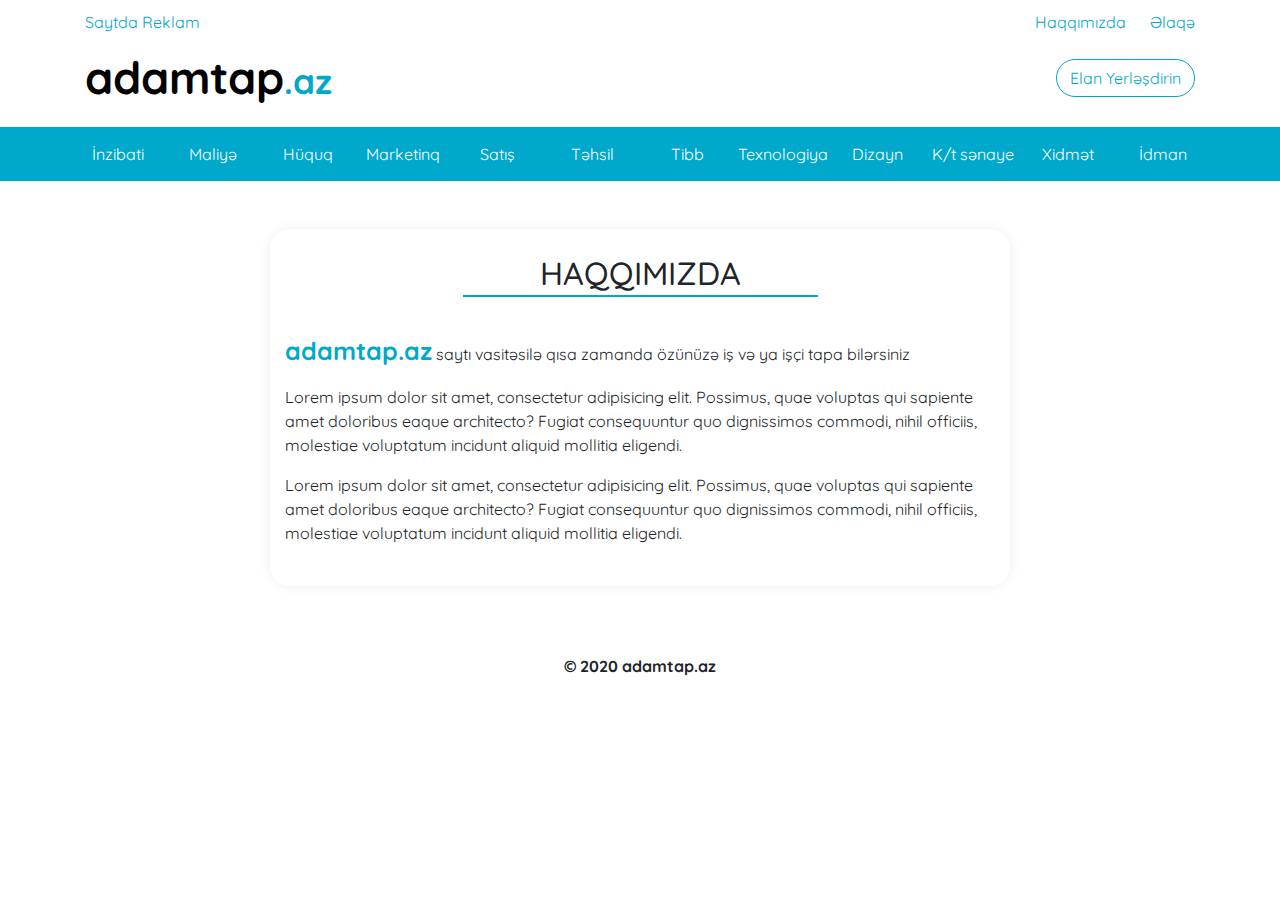
<file: İSCHİ/about.html>
<!DOCTYPE html>
<html lang="en">
<head>
    <meta charset="UTF-8">
    <meta name="viewport" content="width=device-width, initial-scale=1.0">
    <meta http-equiv="X-UA-Compatible" content="ie=edge">
    <title>Ana Səhifə</title>
    <link rel="stylesheet" href="vendorss/css/slick.css">
  <link rel="stylesheet" href="vendorss/css/bootstrap.css">
  <link rel="stylesheet" href="vendorss/css/slick-theme.css">
    <link rel="stylesheet" href="css/bootstrap.css">
    <link rel="stylesheet" href="css/style.css">
    <link rel="stylesheet" href="https://use.fontawesome.com/releases/v5.7.0/css/all.css">
    <link href="https://fonts.googleapis.com/css?family=Quicksand&display=swap" rel="stylesheet">
</head>
<body>

<!-- Header -->

    <header id="Header">
        <div class="container">
            <div class="row">
                <div class="col-lg-6 left col-6">
                    <a href="">Saytda Reklam</a>
                </div>
                <div class="col-lg-6 right col-6">
                    <a href="">Haqqımızda</a>
                    <a href="contact.html">Əlaqə</a>
                </div>
            </div>
        </div>
    </header>


<!-- Header -->




<!-- Header2 -->

<section id="Header2">
    <div class="container">
        <div class="row align-items-center">
            <div class="col-lg-6 left2 col-12 col-sm-6">
                <a href="index.html">adamtap<span>.az</span></a>
            </div>
            <div class="col-lg-6 right2 col-12 col-sm-6">
                <a id="AddElan" href="addElan.html">Elan Yerləşdirin</a>
            </div>
        </div>
    </div>
</section>
<!-- Header2 -->


<!-- MediaHeader -->

<section id="MediaHeader">
    <div class="container p-0">
        <div id="CatTop" class="Mh-top">
            <h5>KATEQORİYALAR <i class="fas fa-sort-down"></i></h5>
        </div>
        <div id="CatBottom" class="Mh-bottom">
            <a href="">İnzibati</a>
            <a href="">Maliyə</a>
            <a href="">Hüquq</a>
            <a href="">Marketinq</a>
            <a href="">Satış</a>
            <a href="">Təhsil</a>
            <a href="">Tibb</a>
            <a href="">Texnologiya</a>
            <a href="">Dizayn</a>
            <a href="">K/t sənaye</a>
            <a href="">Xidmət</a>
            <a href="">İdman</a>
        </div>
    </div>
</section>



<!-- MediaHeader -->



<!-- Categories -->

    <section id="Categories">
        <div class="container">
            <div class="row">
                <div class="col-lg-1 p-0 text-center col-sm-1">
                    <a href="">İnzibati</a></div>
                <div class="col-lg-1 p-0 text-center col-sm-1">
                    <a href="">Maliyə</a></div>
                <div class="col-lg-1 p-0 text-center col-sm-1">
                    <a href="">Hüquq</a></div>
                <div class="col-lg-1 p-0 text-center col-sm-1">
                    <a href="">Marketinq</a></div>
                <div class="col-lg-1 p-0 text-center col-sm-1">
                    <a href="">Satış</a></div>
                <div class="col-lg-1 p-0 text-center col-sm-1">
                    <a href="">Təhsil</a></div>
                <div class="col-lg-1 p-0 text-center col-sm-1">
                    <a href="">Tibb</a></div>
                <div class="col-lg-1 p-0 text-center col-sm-1">
                    <a href="">Texnologiya</a></div>
                <div class="col-lg-1 p-0 text-center col-sm-1">
                    <a href="">Dizayn</a></div>
                <div class="col-lg-1 p-0 text-center col-sm-1">
                    <a href="">K/t sənaye</a></div>
                <div class="col-lg-1 p-0 text-center col-sm-1">
                    <a href="">Xidmət</a></div>
                <div class="col-lg-1 p-0 text-center col-sm-1">
                    <a href="">İdman</a></div>
            </div>
        </div>
    </section>


<!-- Categories -->


<!-- ContactBox -->
    <section id="ContactBox">
        <div class="container">
            <div class="Cntbox col-lg-8 col-12 col-sm-8">
                <div class="Cntbox-top col-lg-6">
                    <h2>HAQQIMIZDA</h2>
                </div>
                <div class="Cntbox-bottom">
                    <p><a href="">adamtap.az</a> saytı vasitəsilə qısa zamanda özünüzə iş və ya işçi tapa bilərsiniz</p>
                    <p>Lorem ipsum dolor sit amet, consectetur adipisicing elit. Possimus, quae voluptas qui sapiente amet doloribus eaque architecto? Fugiat consequuntur quo dignissimos commodi, nihil officiis, molestiae voluptatum incidunt aliquid mollitia eligendi.</p>
                    <p>Lorem ipsum dolor sit amet, consectetur adipisicing elit. Possimus, quae voluptas qui sapiente amet doloribus eaque architecto? Fugiat consequuntur quo dignissimos commodi, nihil officiis, molestiae voluptatum incidunt aliquid mollitia eligendi.</p>
                </div>
            </div>
        </div>
    </section>



<!-- ContactBox -->




<!-- Footer -->
    
    <footer id="Footer">
        <div class="container">
            <p>© 2020 adamtap.az</p>
        </div>
    </footer>

<!-- Footer -->







</body>
<script src="js/jquery-3.4.1.js"></script>
<script src="vendorss/js/slick.js"></script>

<script src="js/app.js"></script>
</html>
</file>
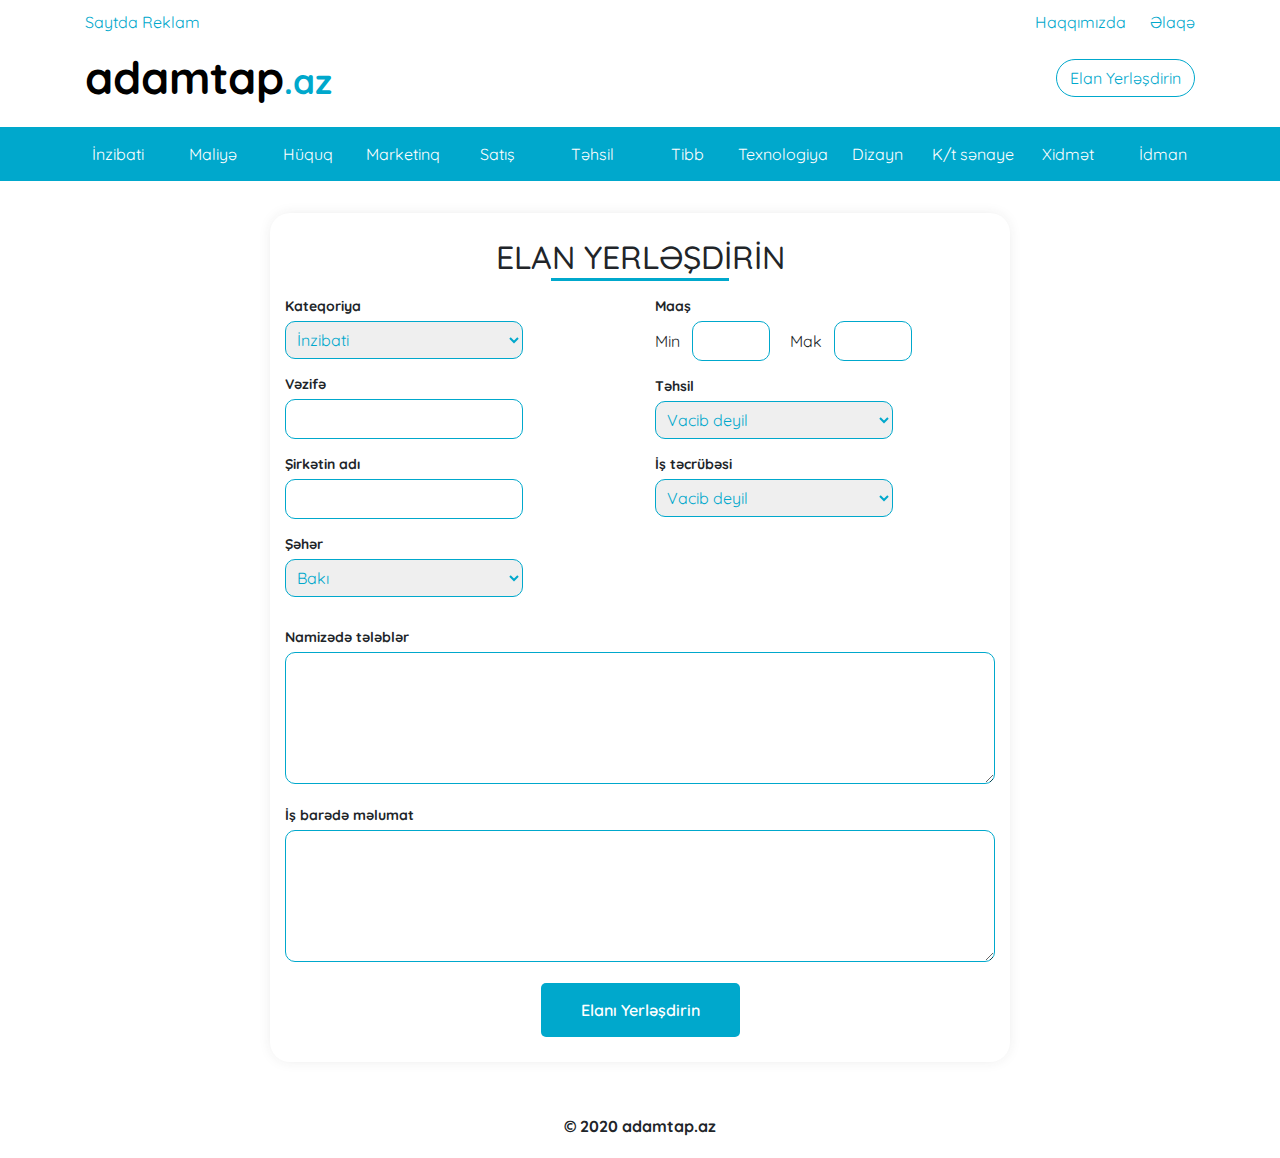
<file: İSCHİ/addElan.html>
<!DOCTYPE html>
<html lang="en">
<head>
    <meta charset="UTF-8">
    <meta name="viewport" content="width=device-width, initial-scale=1.0">
    <meta http-equiv="X-UA-Compatible" content="ie=edge">
    <title>Ana Səhifə</title>
    <link rel="stylesheet" href="vendorss/css/slick.css">
  <link rel="stylesheet" href="vendorss/css/bootstrap.css">
  <link rel="stylesheet" href="vendorss/css/slick-theme.css">
    <link rel="stylesheet" href="css/bootstrap.css">
    <link rel="stylesheet" href="css/style.css">
    <link rel="stylesheet" href="https://use.fontawesome.com/releases/v5.7.0/css/all.css">
    <link href="https://fonts.googleapis.com/css?family=Quicksand&display=swap" rel="stylesheet">
</head>
<body>

<!-- Header -->

    <header id="Header">
        <div class="container">
            <div class="row">
                <div class="col-lg-6 left col-6">
                    <a href="">Saytda Reklam</a>
                </div>
                <div class="col-lg-6 right col-6">
                    <a href="about.html">Haqqımızda</a>
                    <a href="contact.html">Əlaqə</a>
                </div>
            </div>
        </div>
    </header>


<!-- Header -->




<!-- Header2 -->

<section id="Header2">
    <div class="container">
        <div class="row align-items-center">
            <div class="col-lg-6 left2 col-12 col-sm-6">
                <a href="index.html">adamtap<span>.az</span></a>
            </div>
            <div class="col-lg-6 right2 col-12 col-sm-6">
                <a id="AddElan" href="addElan.html">Elan Yerləşdirin</a>
            </div>
        </div>
    </div>
</section>
<!-- Header2 -->


<!-- MediaHeader -->

<section id="MediaHeader">
    <div class="container p-0">
        <div id="CatTop" class="Mh-top">
            <h5>KATEQORİYALAR <i class="fas fa-sort-down"></i></h5>
        </div>
        <div id="CatBottom" class="Mh-bottom">
            <a href="">İnzibati</a>
            <a href="">Maliyə</a>
            <a href="">Hüquq</a>
            <a href="">Marketinq</a>
            <a href="">Satış</a>
            <a href="">Təhsil</a>
            <a href="">Tibb</a>
            <a href="">Texnologiya</a>
            <a href="">Dizayn</a>
            <a href="">K/t sənaye</a>
            <a href="">Xidmət</a>
            <a href="">İdman</a>
        </div>
    </div>
</section>



<!-- MediaHeader -->



<!-- Categories -->

    <section id="Categories">
        <div class="container">
            <div class="row">
                <div class="col-lg-1 p-0 text-center col-sm-1">
                    <a href="">İnzibati</a></div>
                <div class="col-lg-1 p-0 text-center col-sm-1">
                    <a href="">Maliyə</a></div>
                <div class="col-lg-1 p-0 text-center col-sm-1">
                    <a href="">Hüquq</a></div>
                <div class="col-lg-1 p-0 text-center col-sm-1">
                    <a href="">Marketinq</a></div>
                <div class="col-lg-1 p-0 text-center col-sm-1">
                    <a href="">Satış</a></div>
                <div class="col-lg-1 p-0 text-center col-sm-1">
                    <a href="">Təhsil</a></div>
                <div class="col-lg-1 p-0 text-center col-sm-1">
                    <a href="">Tibb</a></div>
                <div class="col-lg-1 p-0 text-center col-sm-1">
                    <a href="">Texnologiya</a></div>
                <div class="col-lg-1 p-0 text-center col-sm-1">
                    <a href="">Dizayn</a></div>
                <div class="col-lg-1 p-0 text-center col-sm-1">
                    <a href="">K/t sənaye</a></div>
                <div class="col-lg-1 p-0 text-center col-sm-1">
                    <a href="">Xidmət</a></div>
                <div class="col-lg-1 p-0 text-center col-sm-1">
                    <a href="">İdman</a></div>
            </div>
        </div>
    </section>


<!-- Categories -->


<section id="addElan">
    <div class="container">
        <div class="col-lg-8 AE-box">
            <h2>ELAN YERLƏŞDİRİN</h2>
            <hr>
            <div class="AE-all row">
                <div class="elan-left col-lg-6 col-12 col-sm-6">
                    <form action="">
                        <p>Kateqoriya</p>
                        <select name="" id="">
                            <option value="">İnzibati</option>
                            <option value="">Hüquq</option>
                            <option value="">Maliyə</option>
                            <option value="">Texnologiya</option>
                            <option value="">Marketinq</option>
                            <option value="">Satış</option>
                            <option value="">Təhsil</option>
                            <option value="">Dizayn</option>
                            <option value="">K/t sənaye</option>
                            <option value="">Xidmət</option>
                            <option value="">İdman</option>
                        </select>
                    </form>
                    <form action="">
                        <p>Vəzifə</p>
                        <input type="text">
                    </form>
                    <form action="">
                        <p>Şirkətin adı</p>
                        <input type="text">
                    </form>
                    <form action="">
                        <p>Şəhər</p>
                        <select name="" id="">
                            <option value="2">Bakı</option>
                      <option value="3">Ağdam</option>
                      <option value="4">Ağdaş</option>
                      <option value="5">Ağstafa</option>
                      <option value="6">Ağsu</option>
                      <option value="7">Astara</option>
                      <option value="8">Balakən</option>
                      <option value="9">Beyləqan</option>
                      <option value="10">Bərdə</option>
                      <option value="11">Biləsuvar</option>
                      <option value="12">Cəlilabad</option>
                      <option value="13">Culfa</option>
                      <option value="14">Daşkəsən</option>
                      <option value="15">Füzuli</option>
                      <option value="16">Gədəbəy</option>
                      <option value="17">Gəncə</option>
                      <option value="18">Goranboy</option>
                      <option value="19">Göyçay</option>
                      <option value="20">Göygöl</option>
                      <option value="21">Göytəpə</option>
                      <option value="22">Hacıqabul</option>
                      <option value="23">Horadiz</option>
                      <option value="24">İmişli</option>
                      <option value="25">İsmayıllı</option>
                      <option value="26">Kürdəmir</option>
                      <option value="27">Lerik</option>
                      <option value="28">Lənkəran</option>
                      <option value="29">Masallı</option>
                      <option value="30">Mingəçevir</option>
                      <option value="31">Nabran</option>
                      <option value="32">Naftalan</option>
                      <option value="33">Naxçıvan</option>
                      <option value="34">Neftçala</option>
                      <option value="35">Oğuz</option>
                      <option value="36">Qax</option>
                      <option value="37">Qazax</option>
                      <option value="38">Qəbələ</option>
                      <option value="39">Qobustan</option>
                      <option value="40">Quba</option>
                      <option value="41">Qusar</option>
                      <option value="42">Saatlı</option>
                      <option value="43">Sabirabad</option>
                      <option value="44">Şabran</option>
                      <option value="45">Salyan</option>
                      <option value="46">Şamaxı</option>
                      <option value="47">Şəki</option>
                      <option value="48">Şəmkir</option>
                      <option value="49">Şirvan</option>
                      <option value="50">Siyəzən</option>
                      <option value="51">Sumqayıt</option>
                      <option value="52">Tərtər</option>
                      <option value="53">Tovuz</option>
                      <option value="54">Ucar</option>
                      <option value="55">Xaçmaz</option>
                      <option value="56">Xırdalan</option>
                      <option value="57">Xızı</option>
                      <option value="58">Xudat</option>
                      <option value="59">Yevlax</option>
                      <option value="60">Zaqatala</option>
                      <option value="61">Zərdab</option>
                        </select>
                    </form>
                </div>
                <div class="elan-right col-lg-6 col-12 col-sm-6">
                    <form action="">
                        <p>Maaş</p>
                        <span class="pr-2">Min</span>
                        <input class="araliq" type="text">
                        <span class="pl-3 pr-2">Mak</span>
                        <input class="araliq" type="text">
                    </form>
                    <form action="">
                        <p>Təhsil</p>
                        <select name="" id="">
                            <option value="">Vacib deyil</option>
                            <option value="">Elmi dərəcə</option>
                            <option value="">Ali</option>
                            <option value="">Natamam Ali</option>
                            <option value="">Orta</option>
                        </select>
                    </form>
                    <form action="">
                        <p>İş təcrübəsi</p>
                        <select name="" id="">
                            <option value="">Vacib deyil</option>
                            <option value="">1 ildən aşağı</option>
                            <option value="">1 ildən 3 ilə qədər</option>
                            <option value="">3 ildən 5 ilə qədər</option>
                            <option value="">5 ildən artıq</option>
                        </select>
                    </form>
                </div>
            </div>
            <form action="">
                <p>Namizədə tələblər</p>
                <textarea name="" id="" cols="30" rows="5"></textarea>
            </form>
            <form action="">
                <p>İş barədə məlumat</p>
                <textarea name="" id="" cols="30" rows="5"></textarea>
            </form>
            <div class="elan-btn text-center">
            <button type="submit">Elanı Yerləşdirin</button>
            </div>
        </div>
    </div>
</section>


<!-- Footer -->
    
    <footer id="Footer">
        <div class="container">
            <p>© 2020 adamtap.az</p>
        </div>
    </footer>

<!-- Footer -->







</body>
<script src="js/jquery-3.4.1.js"></script>
<script src="vendorss/js/slick.js"></script>

<script src="js/app.js"></script>
</html>
</file>
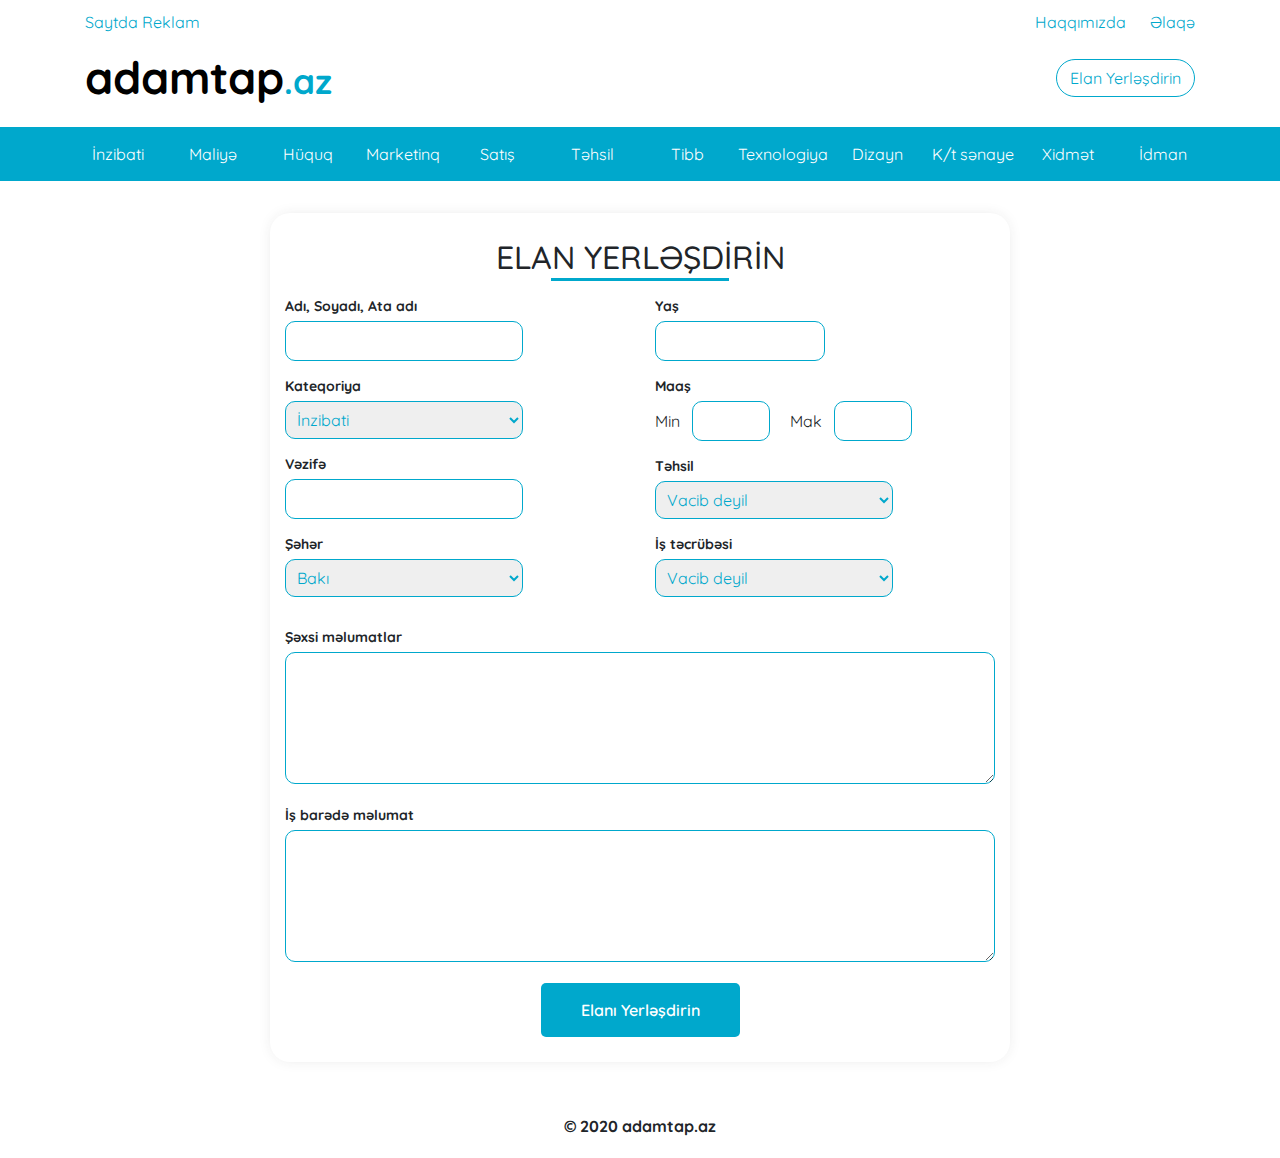
<file: İSCHİ/addElanWorker.html>
<!DOCTYPE html>
<html lang="en">
<head>
    <meta charset="UTF-8">
    <meta name="viewport" content="width=device-width, initial-scale=1.0">
    <meta http-equiv="X-UA-Compatible" content="ie=edge">
    <title>Ana Səhifə</title>
    <link rel="stylesheet" href="vendorss/css/slick.css">
  <link rel="stylesheet" href="vendorss/css/bootstrap.css">
  <link rel="stylesheet" href="vendorss/css/slick-theme.css">
    <link rel="stylesheet" href="css/bootstrap.css">
    <link rel="stylesheet" href="css/style.css">
    <link rel="stylesheet" href="https://use.fontawesome.com/releases/v5.7.0/css/all.css">
    <link href="https://fonts.googleapis.com/css?family=Quicksand&display=swap" rel="stylesheet">
</head>
<body>

<!-- Header -->

    <header id="Header">
        <div class="container">
            <div class="row">
                <div class="col-lg-6 left col-6">
                    <a href="">Saytda Reklam</a>
                </div>
                <div class="col-lg-6 right col-6">
                    <a href="about.html">Haqqımızda</a>
                    <a href="contact.html">Əlaqə</a>
                </div>
            </div>
        </div>
    </header>


<!-- Header -->




<!-- Header2 -->

<section id="Header2">
    <div class="container">
        <div class="row align-items-center">
            <div class="col-lg-6 left2 col-12 col-sm-6">
                <a href="index.html">adamtap<span>.az</span></a>
            </div>
            <div class="col-lg-6 right2 col-12 col-sm-6">
                <a id="AddElan" href="addElan.html">Elan Yerləşdirin</a>
            </div>
        </div>
    </div>
</section>
<!-- Header2 -->


<!-- MediaHeader -->

<section id="MediaHeader">
    <div class="container p-0">
        <div id="CatTop" class="Mh-top">
            <h5>KATEQORİYALAR <i class="fas fa-sort-down"></i></h5>
        </div>
        <div id="CatBottom" class="Mh-bottom">
            <a href="">İnzibati</a>
            <a href="">Maliyə</a>
            <a href="">Hüquq</a>
            <a href="">Marketinq</a>
            <a href="">Satış</a>
            <a href="">Təhsil</a>
            <a href="">Tibb</a>
            <a href="">Texnologiya</a>
            <a href="">Dizayn</a>
            <a href="">K/t sənaye</a>
            <a href="">Xidmət</a>
            <a href="">İdman</a>
        </div>
    </div>
</section>



<!-- MediaHeader -->



<!-- Categories -->

    <section id="Categories">
        <div class="container">
            <div class="row">
                <div class="col-lg-1 p-0 text-center col-sm-1">
                    <a href="">İnzibati</a></div>
                <div class="col-lg-1 p-0 text-center col-sm-1">
                    <a href="">Maliyə</a></div>
                <div class="col-lg-1 p-0 text-center col-sm-1">
                    <a href="">Hüquq</a></div>
                <div class="col-lg-1 p-0 text-center col-sm-1">
                    <a href="">Marketinq</a></div>
                <div class="col-lg-1 p-0 text-center col-sm-1">
                    <a href="">Satış</a></div>
                <div class="col-lg-1 p-0 text-center col-sm-1">
                    <a href="">Təhsil</a></div>
                <div class="col-lg-1 p-0 text-center col-sm-1">
                    <a href="">Tibb</a></div>
                <div class="col-lg-1 p-0 text-center col-sm-1">
                    <a href="">Texnologiya</a></div>
                <div class="col-lg-1 p-0 text-center col-sm-1">
                    <a href="">Dizayn</a></div>
                <div class="col-lg-1 p-0 text-center col-sm-1">
                    <a href="">K/t sənaye</a></div>
                <div class="col-lg-1 p-0 text-center col-sm-1">
                    <a href="">Xidmət</a></div>
                <div class="col-lg-1 p-0 text-center col-sm-1">
                    <a href="">İdman</a></div>
            </div>
        </div>
    </section>


<!-- Categories -->


<section id="addElan">
    <div class="container">
        <div class="col-lg-8 AE-box">
            <h2>ELAN YERLƏŞDİRİN</h2>
            <hr>
            <div class="AE-all row">
                <div class="elan-left col-lg-6 col-12 col-sm-6">
                    <form action="">
                        <p>Adı, Soyadı, Ata adı</p>
                        <input type="text">
                    </form>
                    <form action="">
                        <p>Kateqoriya</p>
                        <select name="" id="">
                            <option value="">İnzibati</option>
                            <option value="">Hüquq</option>
                            <option value="">Maliyə</option>
                            <option value="">Texnologiya</option>
                            <option value="">Marketinq</option>
                            <option value="">Satış</option>
                            <option value="">Təhsil</option>
                            <option value="">Dizayn</option>
                            <option value="">K/t sənaye</option>
                            <option value="">Xidmət</option>
                            <option value="">İdman</option>
                        </select>
                    </form>
                    <form action="">
                        <p>Vəzifə</p>
                        <input type="text">
                    </form>
                    <form action="">
                        <p>Şəhər</p>
                        <select name="" id="">
                            <option value="2">Bakı</option>
                      <option value="3">Ağdam</option>
                      <option value="4">Ağdaş</option>
                      <option value="5">Ağstafa</option>
                      <option value="6">Ağsu</option>
                      <option value="7">Astara</option>
                      <option value="8">Balakən</option>
                      <option value="9">Beyləqan</option>
                      <option value="10">Bərdə</option>
                      <option value="11">Biləsuvar</option>
                      <option value="12">Cəlilabad</option>
                      <option value="13">Culfa</option>
                      <option value="14">Daşkəsən</option>
                      <option value="15">Füzuli</option>
                      <option value="16">Gədəbəy</option>
                      <option value="17">Gəncə</option>
                      <option value="18">Goranboy</option>
                      <option value="19">Göyçay</option>
                      <option value="20">Göygöl</option>
                      <option value="21">Göytəpə</option>
                      <option value="22">Hacıqabul</option>
                      <option value="23">Horadiz</option>
                      <option value="24">İmişli</option>
                      <option value="25">İsmayıllı</option>
                      <option value="26">Kürdəmir</option>
                      <option value="27">Lerik</option>
                      <option value="28">Lənkəran</option>
                      <option value="29">Masallı</option>
                      <option value="30">Mingəçevir</option>
                      <option value="31">Nabran</option>
                      <option value="32">Naftalan</option>
                      <option value="33">Naxçıvan</option>
                      <option value="34">Neftçala</option>
                      <option value="35">Oğuz</option>
                      <option value="36">Qax</option>
                      <option value="37">Qazax</option>
                      <option value="38">Qəbələ</option>
                      <option value="39">Qobustan</option>
                      <option value="40">Quba</option>
                      <option value="41">Qusar</option>
                      <option value="42">Saatlı</option>
                      <option value="43">Sabirabad</option>
                      <option value="44">Şabran</option>
                      <option value="45">Salyan</option>
                      <option value="46">Şamaxı</option>
                      <option value="47">Şəki</option>
                      <option value="48">Şəmkir</option>
                      <option value="49">Şirvan</option>
                      <option value="50">Siyəzən</option>
                      <option value="51">Sumqayıt</option>
                      <option value="52">Tərtər</option>
                      <option value="53">Tovuz</option>
                      <option value="54">Ucar</option>
                      <option value="55">Xaçmaz</option>
                      <option value="56">Xırdalan</option>
                      <option value="57">Xızı</option>
                      <option value="58">Xudat</option>
                      <option value="59">Yevlax</option>
                      <option value="60">Zaqatala</option>
                      <option value="61">Zərdab</option>
                        </select>
                    </form>
                </div>
                <div class="elan-right col-lg-6 col-12 col-sm-6">
                    <form action="">
                        <p>Yaş</p>
                        <input style="width: 50%;" type="text">
                    </form>
                    <form action="">
                        <p>Maaş</p>
                        <span class="pr-2">Min</span>
                        <input class="araliq" type="text">
                        <span class="pl-3 pr-2">Mak</span>
                        <input class="araliq" type="text">
                    </form>
                    <form action="">
                        <p>Təhsil</p>
                        <select name="" id="">
                            <option value="">Vacib deyil</option>
                            <option value="">Elmi dərəcə</option>
                            <option value="">Ali</option>
                            <option value="">Natamam Ali</option>
                            <option value="">Orta</option>
                        </select>
                    </form>
                    <form action="">
                        <p>İş təcrübəsi</p>
                        <select name="" id="">
                            <option value="">Vacib deyil</option>
                            <option value="">1 ildən aşağı</option>
                            <option value="">1 ildən 3 ilə qədər</option>
                            <option value="">3 ildən 5 ilə qədər</option>
                            <option value="">5 ildən artıq</option>
                        </select>
                    </form>
                </div>
            </div>
            <form action="">
                <p>Şəxsi məlumatlar</p>
                <textarea name="" id="" cols="30" rows="5"></textarea>
            </form>
            <form action="">
                <p>İş barədə məlumat</p>
                <textarea name="" id="" cols="30" rows="5"></textarea>
            </form>
            <div class="elan-btn text-center">
            <button type="submit">Elanı Yerləşdirin</button>
            </div>
        </div>
    </div>
</section>


<!-- Footer -->
    
    <footer id="Footer">
        <div class="container">
            <p>© 2020 adamtap.az</p>
        </div>
    </footer>

<!-- Footer -->







</body>
<script src="js/jquery-3.4.1.js"></script>
<script src="vendorss/js/slick.js"></script>
<script src="js/app.js"></script>
</html>
</file>
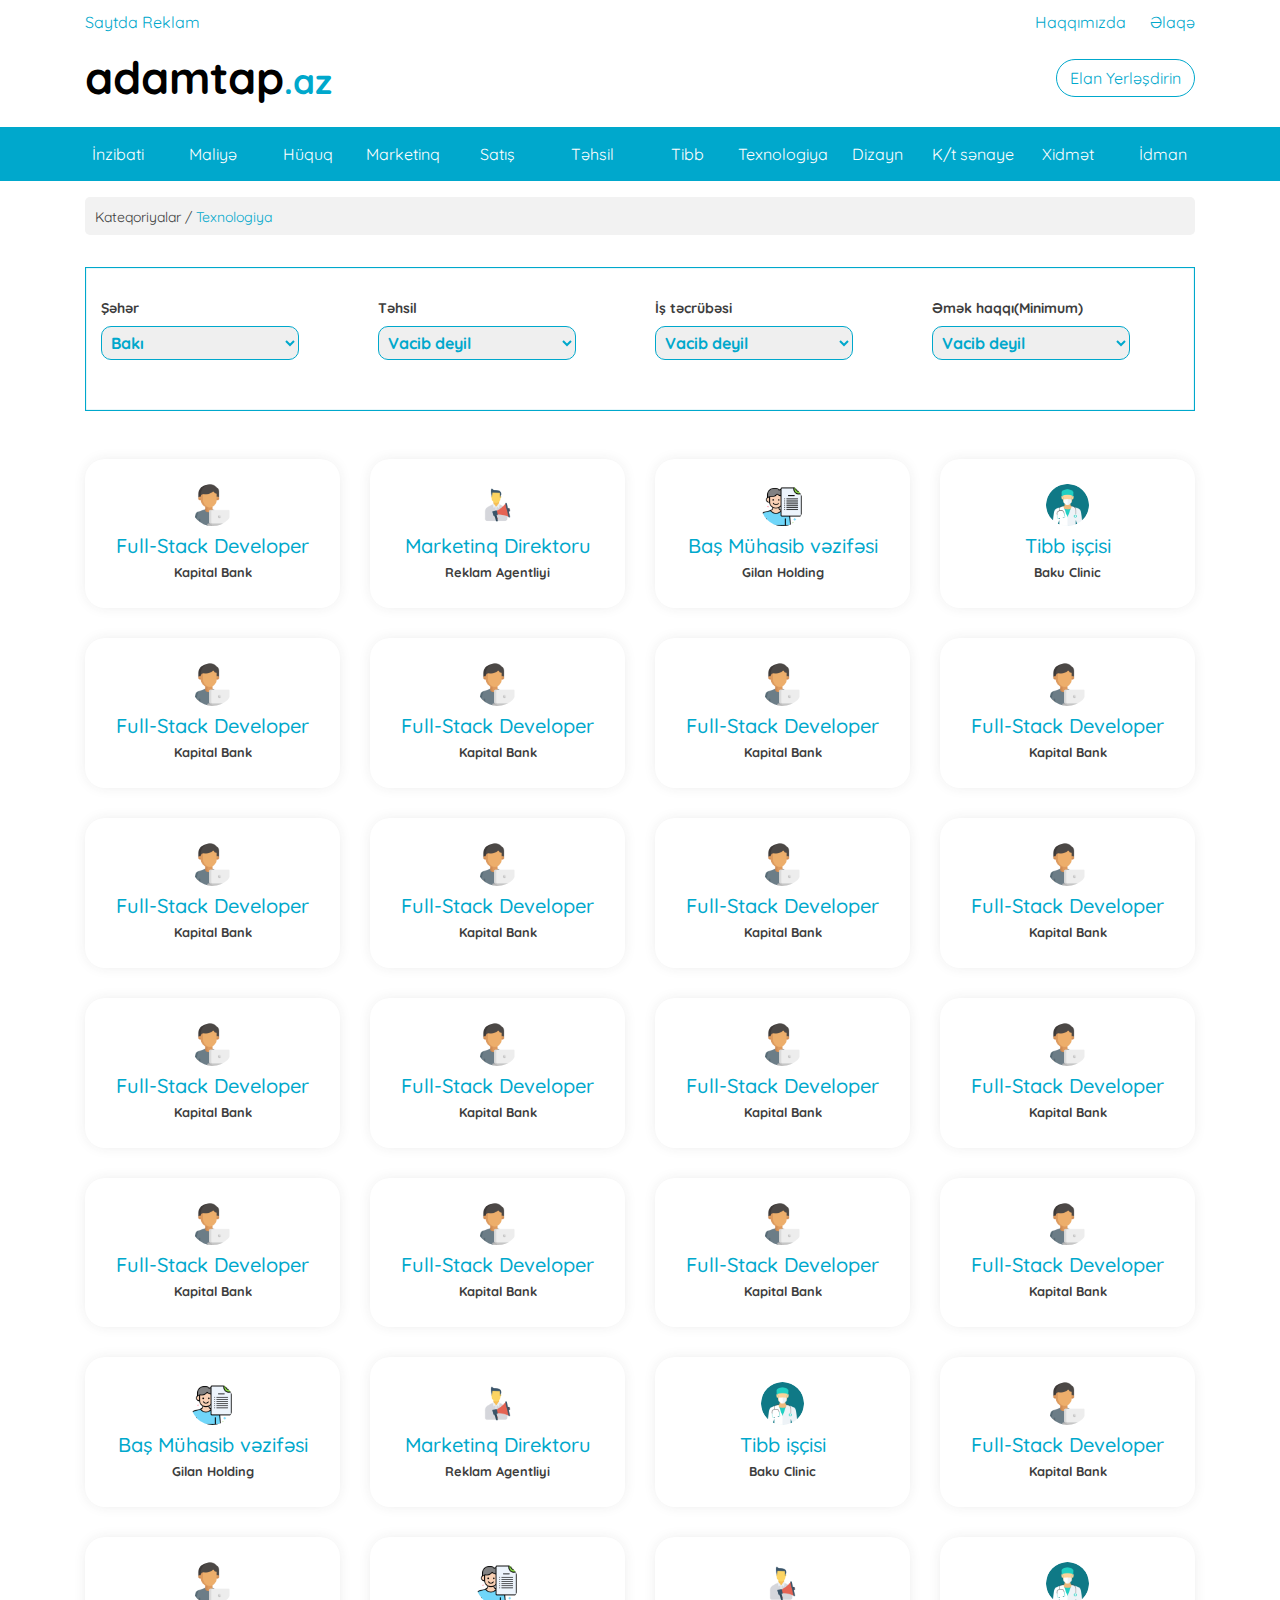
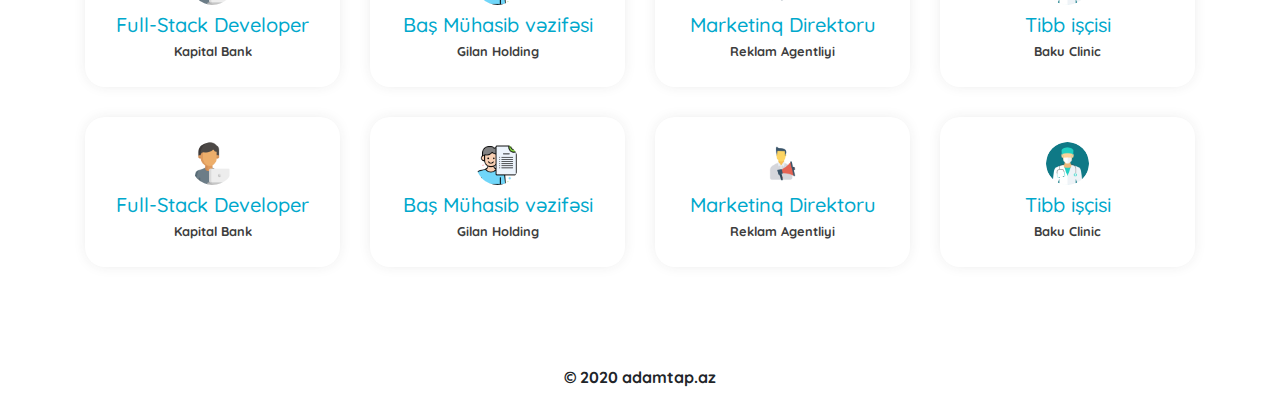
<file: İSCHİ/category.html>
<!DOCTYPE html>
<html lang="en">
<head>
    <meta charset="UTF-8">
    <meta name="viewport" content="width=device-width, initial-scale=1.0">
    <meta http-equiv="X-UA-Compatible" content="ie=edge">
    <title>Ana Səhifə</title>
    <link rel="stylesheet" href="vendorss/css/slick.css">
  <link rel="stylesheet" href="vendorss/css/bootstrap.css">
  <link rel="stylesheet" href="vendorss/css/slick-theme.css">
    <link rel="stylesheet" href="css/bootstrap.css">
    <link rel="stylesheet" href="css/style.css">
    <link rel="stylesheet" href="https://use.fontawesome.com/releases/v5.7.0/css/all.css">
    <link href="https://fonts.googleapis.com/css?family=Quicksand&display=swap" rel="stylesheet">
</head>
<body>

<!-- Header -->

    <header id="Header">
        <div class="container">
            <div class="row">
                <div class="col-lg-6 left col-6">
                    <a href="">Saytda Reklam</a>
                </div>
                <div class="col-lg-6 right col-6">
                    <a href="about.html">Haqqımızda</a>
                    <a href="contact.html">Əlaqə</a>
                </div>
            </div>
        </div>
    </header>


<!-- Header -->




<!-- Header2 -->

    <section id="Header2">
        <div class="container">
            <div class="row align-items-center">
                <div class="col-lg-6 left2 col-12 col-sm-6">
                    <a href="index.html">adamtap<span>.az</span></a>
                </div>
                <div class="col-lg-6 right2 col-12 col-sm-6">
                    <a id="AddElan" href="addElan.html">Elan Yerləşdirin</a>
                </div>
            </div>
        </div>
    </section>

<!-- Header2 -->


<!-- MediaHeader -->

<section id="MediaHeader">
    <div class="container p-0">
        <div id="CatTop" class="Mh-top">
            <h5>KATEQORİYALAR <i class="fas fa-sort-down"></i></h5>
        </div>
        <div id="CatBottom" class="Mh-bottom">
            <a href="">İnzibati</a>
            <a href="">Maliyə</a>
            <a href="">Hüquq</a>
            <a href="">Marketinq</a>
            <a href="">Satış</a>
            <a href="">Təhsil</a>
            <a href="">Tibb</a>
            <a href="">Texnologiya</a>
            <a href="">Dizayn</a>
            <a href="">K/t sənaye</a>
            <a href="">Xidmət</a>
            <a href="">İdman</a>
        </div>
    </div>
</section>



<!-- MediaHeader -->



<!-- Categories -->

    <section id="Categories">
        <div class="container">
            <div class="row">
                <div class="col-lg-1 p-0 text-center col-sm-1">
                    <a href="">İnzibati</a></div>
                <div class="col-lg-1 p-0 text-center col-sm-1">
                    <a href="">Maliyə</a></div>
                <div class="col-lg-1 p-0 text-center col-sm-1">
                    <a href="">Hüquq</a></div>
                <div class="col-lg-1 p-0 text-center col-sm-1">
                    <a href="">Marketinq</a></div>
                <div class="col-lg-1 p-0 text-center col-sm-1">
                    <a href="">Satış</a></div>
                <div class="col-lg-1 p-0 text-center col-sm-1">
                    <a href="">Təhsil</a></div>
                <div class="col-lg-1 p-0 text-center col-sm-1">
                    <a href="">Tibb</a></div>
                <div class="col-lg-1 p-0 text-center col-sm-1">
                    <a href="">Texnologiya</a></div>
                <div class="col-lg-1 p-0 text-center col-sm-1">
                    <a href="">Dizayn</a></div>
                <div class="col-lg-1 p-0 text-center col-sm-1">
                    <a href="">K/t sənaye</a></div>
                <div class="col-lg-1 p-0 text-center col-sm-1">
                    <a href="">Xidmət</a></div>
                <div class="col-lg-1 p-0 text-center col-sm-1">
                    <a href="">İdman</a></div>
            </div>
        </div>
    </section>


<!-- Categories -->



<!-- CatIndex -->

    <section id="CatIndex">
        <div class="container">
            <div class="IE-link">
                <span>Kateqoriyalar</span>
                <span>/</span>
                <a href="category.html">Texnologiya</a>
            </div>
            <div class="CI-filter row">
                <div class="col-lg-3 col-6">
                    <p>Şəhər</p>
                    <select name="" id="">
                        <option value="2">Bakı</option>
                  <option value="3">Ağdam</option>
                  <option value="4">Ağdaş</option>
                  <option value="5">Ağstafa</option>
                  <option value="6">Ağsu</option>
                  <option value="7">Astara</option>
                  <option value="8">Balakən</option>
                  <option value="9">Beyləqan</option>
                  <option value="10">Bərdə</option>
                  <option value="11">Biləsuvar</option>
                  <option value="12">Cəlilabad</option>
                  <option value="13">Culfa</option>
                  <option value="14">Daşkəsən</option>
                  <option value="15">Füzuli</option>
                  <option value="16">Gədəbəy</option>
                  <option value="17">Gəncə</option>
                  <option value="18">Goranboy</option>
                  <option value="19">Göyçay</option>
                  <option value="20">Göygöl</option>
                  <option value="21">Göytəpə</option>
                  <option value="22">Hacıqabul</option>
                  <option value="23">Horadiz</option>
                  <option value="24">İmişli</option>
                  <option value="25">İsmayıllı</option>
                  <option value="26">Kürdəmir</option>
                  <option value="27">Lerik</option>
                  <option value="28">Lənkəran</option>
                  <option value="29">Masallı</option>
                  <option value="30">Mingəçevir</option>
                  <option value="31">Nabran</option>
                  <option value="32">Naftalan</option>
                  <option value="33">Naxçıvan</option>
                  <option value="34">Neftçala</option>
                  <option value="35">Oğuz</option>
                  <option value="36">Qax</option>
                  <option value="37">Qazax</option>
                  <option value="38">Qəbələ</option>
                  <option value="39">Qobustan</option>
                  <option value="40">Quba</option>
                  <option value="41">Qusar</option>
                  <option value="42">Saatlı</option>
                  <option value="43">Sabirabad</option>
                  <option value="44">Şabran</option>
                  <option value="45">Salyan</option>
                  <option value="46">Şamaxı</option>
                  <option value="47">Şəki</option>
                  <option value="48">Şəmkir</option>
                  <option value="49">Şirvan</option>
                  <option value="50">Siyəzən</option>
                  <option value="51">Sumqayıt</option>
                  <option value="52">Tərtər</option>
                  <option value="53">Tovuz</option>
                  <option value="54">Ucar</option>
                  <option value="55">Xaçmaz</option>
                  <option value="56">Xırdalan</option>
                  <option value="57">Xızı</option>
                  <option value="58">Xudat</option>
                  <option value="59">Yevlax</option>
                  <option value="60">Zaqatala</option>
                  <option value="61">Zərdab</option>
                    </select>
                </div>
                <div class="col-lg-3 col-6">
                    <p>Təhsil</p>
                    <select name="" id="">
                        <option value="">Vacib deyil</option>
                        <option value="">Elmi dərəcə</option>
                        <option value="">Ali</option>
                        <option value="">Natamam Ali</option>
                        <option value="">Orta</option>
                    </select>
                </div>
                <div class="col-lg-3 col-6">
                    <p>İş təcrübəsi</p>
                    <select name="" id="">
                        <option value="">Vacib deyil</option>
                        <option value="">1 ildən aşağı</option>
                        <option value="">1 ildən 3 ilə qədər</option>
                        <option value="">3 ildən 5 ilə qədər</option>
                        <option value="">5 ildən artıq</option>
                    </select>
                </div>
                <div class="col-lg-3 col-6">
                    <p>Əmək haqqı(Minimum)</p>
                    <select name="" id="">
                        <option value="">Vacib deyil</option>
                        <option value="">100 Azn</option>
                        <option value="">200 Azn</option>
                        <option value="">300 Azn</option>
                        <option value="">500 Azn</option>
                        <option value="">700 Azn</option>
                        <option value="">800 Azn</option>
                        <option value="">1000 Azn</option>
                        <option value="">1500 Azn</option>
                        <option value="">2000 Azn</option>
                    </select>
                </div>
            </div>
        </div>
    </section>



<!-- CatIndex -->




<!-- AllElan -->

<section id="AllElan">
    <div class="container">
        <div class="row">
            <a class="col-lg-3 col-6 col-sm-4 col-sm-4" href="elan.html">
                <div class="elan-box">
                    <div class="elan-index">
                        <img src="image/man.png" alt="">
                    <h2>Full-Stack Developer</h2>
                    <small>Kapital Bank</small>
                    </div>
                </div>
            </a>
            
            <a class="col-lg-3 col-6 col-sm-4" href="elan.html">
                <div class="elan-box">
                    <div class="elan-index">
                        <img src="image/announcement.png" alt="">
                    <h2>Marketinq Direktoru</h2>
                    <small>Reklam Agentliyi</small>
                    </div>
                </div>
            </a>
            <a class="col-lg-3 col-6 col-sm-4" href="elan.html">
                <div class="elan-box">
                    <div class="elan-index">
                        <img src="image/kyc.png" alt="">
                    <h2>Baş Mühasib vəzifəsi</h2>
                    <small>Gilan Holding</small>
                    </div>
                </div>
            </a>
            <a class="col-lg-3 col-6 col-sm-4" href="elan.html">
                <div class="elan-box">
                    <div class="elan-index">
                        <img src="image/doctor.png" alt="">
                    <h2>Tibb işçisi</h2>
                    <small>Baku Clinic</small>
                    </div>
                </div>
            </a>
            <a class="col-lg-3 col-6 col-sm-4 col-sm-4" href="elan.html">
                <div class="elan-box">
                    <div class="elan-index">
                        <img src="image/man.png" alt="">
                    <h2>Full-Stack Developer</h2>
                    <small>Kapital Bank</small>
                    </div>
                </div>
            </a>
            <a class="col-lg-3 col-6 col-sm-4 col-sm-4" href="elan.html">
                <div class="elan-box">
                    <div class="elan-index">
                        <img src="image/man.png" alt="">
                    <h2>Full-Stack Developer</h2>
                    <small>Kapital Bank</small>
                    </div>
                </div>
            </a><a class="col-lg-3 col-6 col-sm-4 col-sm-4" href="elan.html">
                <div class="elan-box">
                    <div class="elan-index">
                        <img src="image/man.png" alt="">
                    <h2>Full-Stack Developer</h2>
                    <small>Kapital Bank</small>
                    </div>
                </div>
            </a><a class="col-lg-3 col-6 col-sm-4 col-sm-4" href="elan.html">
                <div class="elan-box">
                    <div class="elan-index">
                        <img src="image/man.png" alt="">
                    <h2>Full-Stack Developer</h2>
                    <small>Kapital Bank</small>
                    </div>
                </div>
            </a><a class="col-lg-3 col-6 col-sm-4 col-sm-4" href="elan.html">
                <div class="elan-box">
                    <div class="elan-index">
                        <img src="image/man.png" alt="">
                    <h2>Full-Stack Developer</h2>
                    <small>Kapital Bank</small>
                    </div>
                </div>
            </a><a class="col-lg-3 col-6 col-sm-4 col-sm-4" href="elan.html">
                <div class="elan-box">
                    <div class="elan-index">
                        <img src="image/man.png" alt="">
                    <h2>Full-Stack Developer</h2>
                    <small>Kapital Bank</small>
                    </div>
                </div>
            </a><a class="col-lg-3 col-6 col-sm-4 col-sm-4" href="elan.html">
                <div class="elan-box">
                    <div class="elan-index">
                        <img src="image/man.png" alt="">
                    <h2>Full-Stack Developer</h2>
                    <small>Kapital Bank</small>
                    </div>
                </div>
            </a><a class="col-lg-3 col-6 col-sm-4 col-sm-4" href="elan.html">
                <div class="elan-box">
                    <div class="elan-index">
                        <img src="image/man.png" alt="">
                    <h2>Full-Stack Developer</h2>
                    <small>Kapital Bank</small>
                    </div>
                </div>
            </a><a class="col-lg-3 col-6 col-sm-4 col-sm-4" href="elan.html">
                <div class="elan-box">
                    <div class="elan-index">
                        <img src="image/man.png" alt="">
                    <h2>Full-Stack Developer</h2>
                    <small>Kapital Bank</small>
                    </div>
                </div>
            </a><a class="col-lg-3 col-6 col-sm-4 col-sm-4" href="elan.html">
                <div class="elan-box">
                    <div class="elan-index">
                        <img src="image/man.png" alt="">
                    <h2>Full-Stack Developer</h2>
                    <small>Kapital Bank</small>
                    </div>
                </div>
            </a><a class="col-lg-3 col-6 col-sm-4 col-sm-4" href="elan.html">
                <div class="elan-box">
                    <div class="elan-index">
                        <img src="image/man.png" alt="">
                    <h2>Full-Stack Developer</h2>
                    <small>Kapital Bank</small>
                    </div>
                </div>
            </a><a class="col-lg-3 col-6 col-sm-4 col-sm-4" href="elan.html">
                <div class="elan-box">
                    <div class="elan-index">
                        <img src="image/man.png" alt="">
                    <h2>Full-Stack Developer</h2>
                    <small>Kapital Bank</small>
                    </div>
                </div>
            </a><a class="col-lg-3 col-6 col-sm-4 col-sm-4" href="elan.html">
                <div class="elan-box">
                    <div class="elan-index">
                        <img src="image/man.png" alt="">
                    <h2>Full-Stack Developer</h2>
                    <small>Kapital Bank</small>
                    </div>
                </div>
            </a><a class="col-lg-3 col-6 col-sm-4 col-sm-4" href="elan.html">
                <div class="elan-box">
                    <div class="elan-index">
                        <img src="image/man.png" alt="">
                    <h2>Full-Stack Developer</h2>
                    <small>Kapital Bank</small>
                    </div>
                </div>
            </a>
            <a class="col-lg-3 col-6 col-sm-4 col-sm-4" href="elan.html">
                <div class="elan-box">
                    <div class="elan-index">
                        <img src="image/man.png" alt="">
                    <h2>Full-Stack Developer</h2>
                    <small>Kapital Bank</small>
                    </div>
                </div>
            </a>
            <a class="col-lg-3 col-6 col-sm-4 col-sm-4" href="elan.html">
                <div class="elan-box">
                    <div class="elan-index">
                        <img src="image/man.png" alt="">
                    <h2>Full-Stack Developer</h2>
                    <small>Kapital Bank</small>
                    </div>
                </div>
            </a>
            <a class="col-lg-3 col-6 col-sm-4" href="elan.html">
                <div class="elan-box">
                    <div class="elan-index">
                        <img src="image/kyc.png" alt="">
                    <h2>Baş Mühasib vəzifəsi</h2>
                    <small>Gilan Holding</small>
                    </div>
                </div>
            </a>
            <a class="col-lg-3 col-6 col-sm-4" href="elan.html">
                <div class="elan-box">
                    <div class="elan-index">
                        <img src="image/announcement.png" alt="">
                    <h2>Marketinq Direktoru</h2>
                    <small>Reklam Agentliyi</small>
                    </div>
                </div>
            </a>
            <a class="col-lg-3 col-6 col-sm-4" href="elan.html">
                <div class="elan-box">
                    <div class="elan-index">
                        <img src="image/doctor.png" alt="">
                    <h2>Tibb işçisi</h2>
                    <small>Baku Clinic</small>
                    </div>
                </div>
            </a>
            <a class="col-lg-3 col-6 col-sm-4" href="">
                <div class="elan-box">
                    <div class="elan-index">
                        <img src="image/man.png" alt="">
                    <h2>Full-Stack Developer</h2>
                    <small>Kapital Bank</small>
                    </div>
                </div>
            </a>
            <a class="col-lg-3 col-6 col-sm-4" href="">
                <div class="elan-box">
                    <div class="elan-index">
                        <img src="image/man.png" alt="">
                    <h2>Full-Stack Developer</h2>
                    <small>Kapital Bank</small>
                    </div>
                </div>
            </a>
            <a class="col-lg-3 col-6 col-sm-4" href="">
                <div class="elan-box">
                    <div class="elan-index">
                        <img src="image/kyc.png" alt="">
                    <h2>Baş Mühasib vəzifəsi</h2>
                    <small>Gilan Holding</small>
                    </div>
                </div>
            </a>
            <a class="col-lg-3 col-6 col-sm-4" href="">
                <div class="elan-box">
                    <div class="elan-index">
                        <img src="image/announcement.png" alt="">
                    <h2>Marketinq Direktoru</h2>
                    <small>Reklam Agentliyi</small>
                    </div>
                </div>
            </a>
            <a class="col-lg-3 col-6 col-sm-4" href="">
                <div class="elan-box">
                    <div class="elan-index">
                        <img src="image/doctor.png" alt="">
                    <h2>Tibb işçisi</h2>
                    <small>Baku Clinic</small>
                    </div>
                </div>
            </a>
            <a class="col-lg-3 col-6 col-sm-4" href="">
            <div class="elan-box">
                <div class="elan-index">
                    <img src="image/man.png" alt="">
                <h2>Full-Stack Developer</h2>
                <small>Kapital Bank</small>
                </div>
            </div>
        </a>
        <a class="col-lg-3 col-6 col-sm-4" href="">
            <div class="elan-box">
                <div class="elan-index">
                    <img src="image/kyc.png" alt="">
                <h2>Baş Mühasib vəzifəsi</h2>
                <small>Gilan Holding</small>
                </div>
            </div>
        </a>
        <a class="col-lg-3 col-6 col-sm-4" href="">
            <div class="elan-box">
                <div class="elan-index">
                    <img src="image/announcement.png" alt="">
                <h2>Marketinq Direktoru</h2>
                <small>Reklam Agentliyi</small>
                </div>
            </div>
        </a>
        <a class="col-lg-3 col-6 col-sm-4" href="">
            <div class="elan-box">
                <div class="elan-index">
                    <img src="image/doctor.png" alt="">
                <h2>Tibb işçisi</h2>
                <small>Baku Clinic</small>
                </div>
            </div>
        </a>
        </div>
    </div>
</section>


<!-- AllElan -->



<!-- Footer -->
    
<footer id="Footer">
    <div class="container">
        <p>© 2020 adamtap.az</p>
    </div>
</footer>

<!-- Footer -->

</body>
<script src="js/jquery-3.4.1.js"></script>
<script src="vendorss/js/slick.js"></script>

<script src="js/app.js"></script>
</html>
</file>
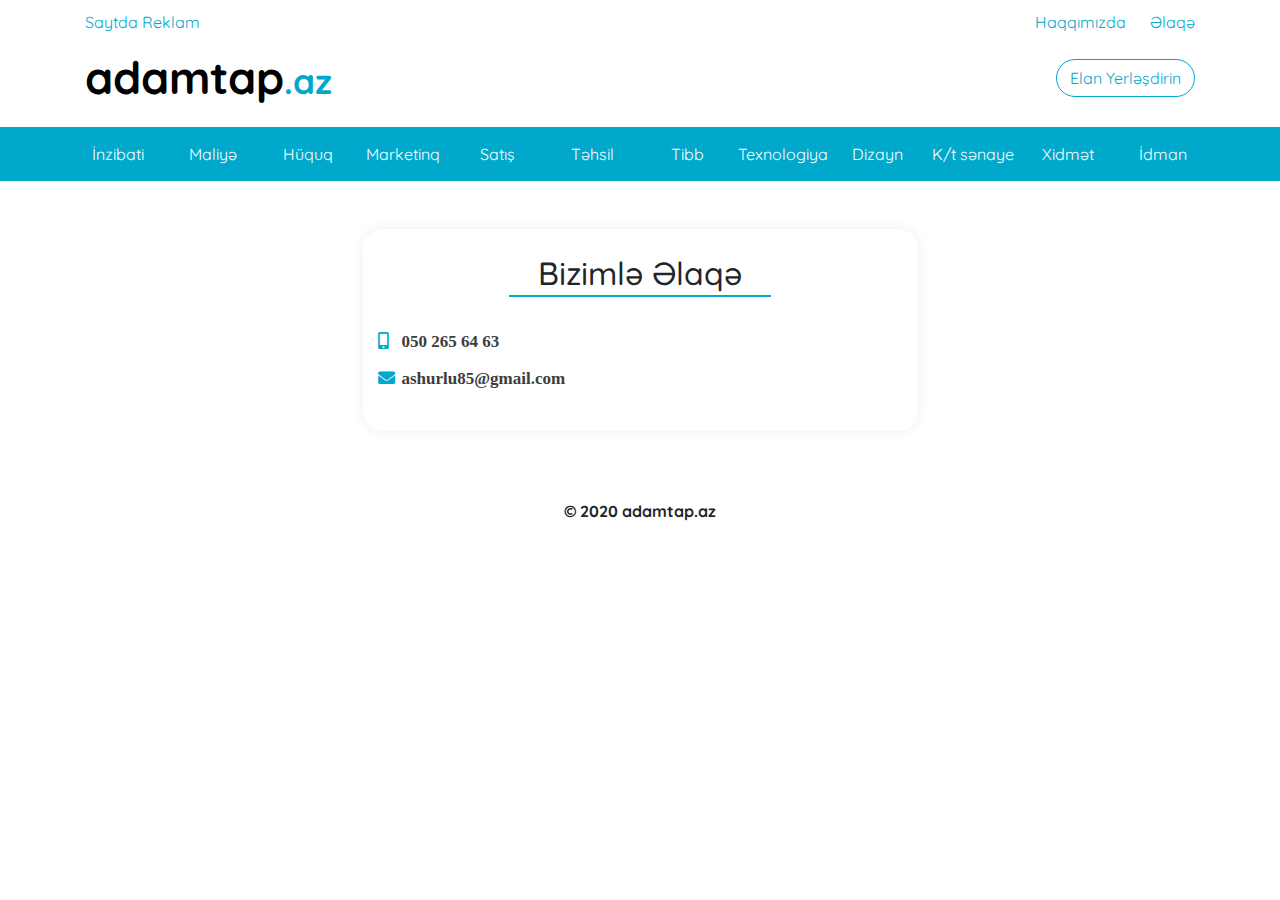
<file: İSCHİ/contact.html>
<!DOCTYPE html>
<html lang="en">
<head>
    <meta charset="UTF-8">
    <meta name="viewport" content="width=device-width, initial-scale=1.0">
    <meta http-equiv="X-UA-Compatible" content="ie=edge">
    <title>Ana Səhifə</title>
    <link rel="stylesheet" href="vendorss/css/slick.css">
  <link rel="stylesheet" href="vendorss/css/bootstrap.css">
  <link rel="stylesheet" href="vendorss/css/slick-theme.css">
    <link rel="stylesheet" href="css/bootstrap.css">
    <link rel="stylesheet" href="css/style.css">
    <link rel="stylesheet" href="https://use.fontawesome.com/releases/v5.7.0/css/all.css">
    <link href="https://fonts.googleapis.com/css?family=Quicksand&display=swap" rel="stylesheet">
</head>
<body>

<!-- Header -->

    <header id="Header">
        <div class="container">
            <div class="row">
                <div class="col-lg-6 left col-6">
                    <a href="">Saytda Reklam</a>
                </div>
                <div class="col-lg-6 right col-6">
                    <a href="about.html">Haqqımızda</a>
                    <a href="contact.html">Əlaqə</a>
                </div>
            </div>
        </div>
    </header>


<!-- Header -->




<!-- Header2 -->

<section id="Header2">
    <div class="container">
        <div class="row align-items-center">
            <div class="col-lg-6 left2 col-12 col-sm-6">
                <a href="index.html">adamtap<span>.az</span></a>
            </div>
            <div class="col-lg-6 right2 col-12 col-sm-6">
                <a id="AddElan" href="addElan.html">Elan Yerləşdirin</a>
            </div>
        </div>
    </div>
</section>
<!-- Header2 -->


<!-- MediaHeader -->

<section id="MediaHeader">
    <div class="container p-0">
        <div id="CatTop" class="Mh-top">
            <h5>KATEQORİYALAR <i class="fas fa-sort-down"></i></h5>
        </div>
        <div id="CatBottom" class="Mh-bottom">
            <a href="">İnzibati</a>
            <a href="">Maliyə</a>
            <a href="">Hüquq</a>
            <a href="">Marketinq</a>
            <a href="">Satış</a>
            <a href="">Təhsil</a>
            <a href="">Tibb</a>
            <a href="">Texnologiya</a>
            <a href="">Dizayn</a>
            <a href="">K/t sənaye</a>
            <a href="">Xidmət</a>
            <a href="">İdman</a>
        </div>
    </div>
</section>



<!-- MediaHeader -->



<!-- Categories -->

    <section id="Categories">
        <div class="container">
            <div class="row">
                <div class="col-lg-1 p-0 text-center col-sm-1">
                    <a href="">İnzibati</a></div>
                <div class="col-lg-1 p-0 text-center col-sm-1">
                    <a href="">Maliyə</a></div>
                <div class="col-lg-1 p-0 text-center col-sm-1">
                    <a href="">Hüquq</a></div>
                <div class="col-lg-1 p-0 text-center col-sm-1">
                    <a href="">Marketinq</a></div>
                <div class="col-lg-1 p-0 text-center col-sm-1">
                    <a href="">Satış</a></div>
                <div class="col-lg-1 p-0 text-center col-sm-1">
                    <a href="">Təhsil</a></div>
                <div class="col-lg-1 p-0 text-center col-sm-1">
                    <a href="">Tibb</a></div>
                <div class="col-lg-1 p-0 text-center col-sm-1">
                    <a href="">Texnologiya</a></div>
                <div class="col-lg-1 p-0 text-center col-sm-1">
                    <a href="">Dizayn</a></div>
                <div class="col-lg-1 p-0 text-center col-sm-1">
                    <a href="">K/t sənaye</a></div>
                <div class="col-lg-1 p-0 text-center col-sm-1">
                    <a href="">Xidmət</a></div>
                <div class="col-lg-1 p-0 text-center col-sm-1">
                    <a href="">İdman</a></div>
            </div>
        </div>
    </section>


<!-- Categories -->


<!-- ContactBox -->
    <section id="ContactBox">
        <div class="container">
            <div class="Cntbox col-lg-6 col-12 col-sm-6">
                <div class="Cntbox-top col-lg-6">
                    <h2>Bizimlə Əlaqə</h2>
                </div>
                <i class="fas fa-mobile-alt"><span>050 265 64 63</span></i>
                <i class="fas fa-envelope"><a href="">ashurlu85@gmail.com</a></i>
            </div>
        </div>
    </section>



<!-- ContactBox -->




<!-- Footer -->
    
    <footer id="Footer">
        <div class="container">
            <p>© 2020 adamtap.az</p>
        </div>
    </footer>

<!-- Footer -->







</body>
<script src="js/jquery-3.4.1.js"></script>
<script src="vendorss/js/slick.js"></script>

<script src="js/app.js"></script>
</html>
</file>
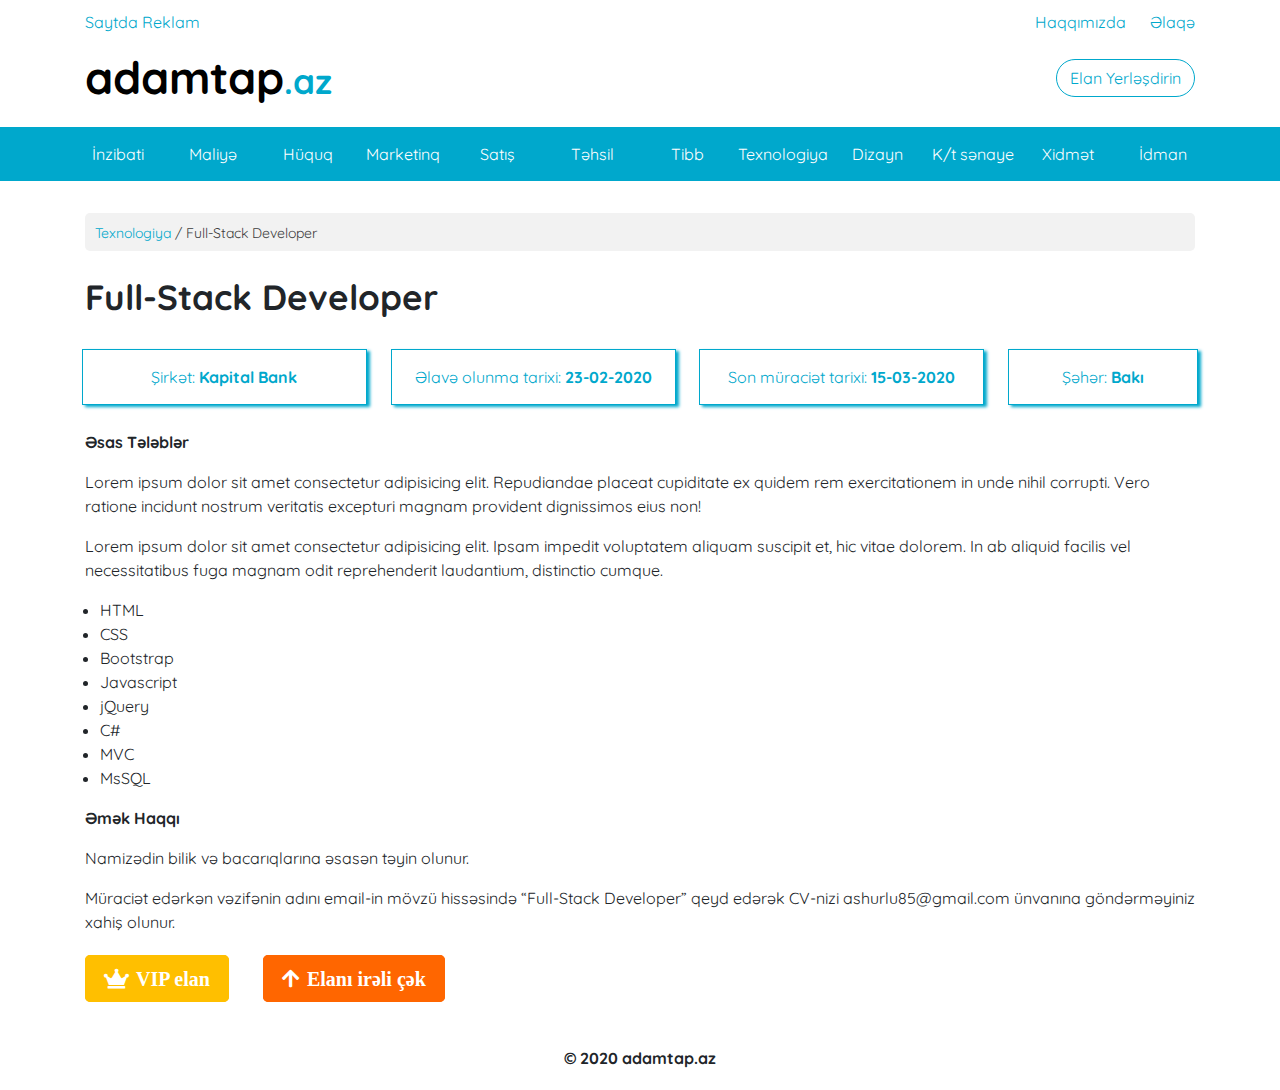
<file: İSCHİ/elan.html>
<!DOCTYPE html>
<html lang="en">
    <head>
        <meta charset="UTF-8">
        <meta name="viewport" content="width=device-width, initial-scale=1.0">
        <meta http-equiv="X-UA-Compatible" content="ie=edge">
        <title>Ana Səhifə</title>
        <link rel="stylesheet" href="vendorss/css/slick.css">
        <link rel="stylesheet" href="vendorss/css/bootstrap.css">
        <link rel="stylesheet" href="vendorss/css/slick-theme.css">
        <link rel="stylesheet" href="css/bootstrap.css">
        <link rel="stylesheet" href="css/style.css">
        <link
            rel="stylesheet"
            href="https://use.fontawesome.com/releases/v5.7.0/css/all.css">
        <link
            href="https://fonts.googleapis.com/css?family=Quicksand&display=swap"
            rel="stylesheet">
    </head>
    <body>

        <!-- Header -->

        <header id="Header">
            <div class="container">
                <div class="row">
                    <div class="col-lg-6 left col-6">
                        <a href="">Saytda Reklam</a>
                    </div>
                    <div class="col-lg-6 right col-6">
                        <a href="about.html">Haqqımızda</a>
                        <a href="contact.html">Əlaqə</a>
                    </div>
                </div>
            </div>
        </header>

        <!-- Header -->

        <!-- Header2 -->

        <section id="Header2">
            <div class="container">
                <div class="row align-items-center">
                    <div class="col-lg-6 left2 col-12">
                        <a href="index.html">adamtap<span>.az</span></a>
                    </div>
                    <div class="col-lg-6 right2 col-12">
                        <a id="AddElan" href="addElan.html">Elan Yerləşdirin</a>
                    </div>
                </div>
            </div>
        </section>

        <!-- Header2 -->

        <!-- MediaHeader -->

        <section id="MediaHeader">
            <div class="container p-0">
                <div id="CatTop" class="Mh-top">
                    <h5>KATEQORİYALAR
                        <i class="fas fa-sort-down"></i>
                    </h5>
                </div>
                <div id="CatBottom" class="Mh-bottom">
                    <a href="">İnzibati</a>
                    <a href="">Maliyə</a>
                    <a href="">Hüquq</a>
                    <a href="">Marketinq</a>
                    <a href="">Satış</a>
                    <a href="">Təhsil</a>
                    <a href="">Tibb</a>
                    <a href="">Texnologiya</a>
                    <a href="">Dizayn</a>
                    <a href="">K/t sənaye</a>
                    <a href="">Xidmət</a>
                    <a href="">İdman</a>
                </div>
            </div>
        </section>

        <!-- MediaHeader -->

        <!-- Categories -->

        <section id="Categories">
            <div class="container">
                <div class="row">
                    <div class="col-lg-1 p-0 text-center col-sm-1">
                        <a href="">İnzibati</a>
                    </div>
                    <div class="col-lg-1 p-0 text-center col-sm-1">
                        <a href="">Maliyə</a>
                    </div>
                    <div class="col-lg-1 p-0 text-center col-sm-1">
                        <a href="">Hüquq</a>
                    </div>
                    <div class="col-lg-1 p-0 text-center col-sm-1">
                        <a href="">Marketinq</a>
                    </div>
                    <div class="col-lg-1 p-0 text-center col-sm-1">
                        <a href="">Satış</a>
                    </div>
                    <div class="col-lg-1 p-0 text-center col-sm-1">
                        <a href="">Təhsil</a>
                    </div>
                    <div class="col-lg-1 p-0 text-center col-sm-1">
                        <a href="">Tibb</a>
                    </div>
                    <div class="col-lg-1 p-0 text-center col-sm-1">
                        <a href="">Texnologiya</a>
                    </div>
                    <div class="col-lg-1 p-0 text-center col-sm-1">
                        <a href="">Dizayn</a>
                    </div>
                    <div class="col-lg-1 p-0 text-center col-sm-1">
                        <a href="">K/t sənaye</a>
                    </div>
                    <div class="col-lg-1 p-0 text-center col-sm-1">
                        <a href="">Xidmət</a>
                    </div>
                    <div class="col-lg-1 p-0 text-center col-sm-1">
                        <a href="">İdman</a>
                    </div>
                </div>
            </div>
        </section>

        <!-- Categories -->

        <!-- IndexElan -->

        <section id="IndexElan">
            <div class="container">
                <div class="IE-link">
                    <a href="">Texnologiya</a>
                    <span>/</span>
                    <span>Full-Stack Developer</span>
                </div>
                    <p class="jobName">Full-Stack Developer</p>
                <div class="IE-main row justify-content-center">
                    <div class="col-lg-3 col-9 text-center IE-main-box">
                        <p>Şirkət: <span>Kapital Bank</span></p>
                    </div>
                    <div class="col-lg-3 col-9 text-center IE-main-box">
                        <p>Əlavə olunma tarixi: <span>23-02-2020</span></p>
                    </div>
                    <div class="col-lg-3 col-9 text-center IE-main-box">
                        <p>Son müraciət tarixi: <span>15-03-2020</span></p>
                    </div>
                    <div class="col-lg-2 col-9 text-center IE-main-box">
                        <p>Şəhər: <span>Bakı</span></p>
                    </div>
                </div>
                <div class="jobAbout">
                    <p><b>Əsas Tələblər</b></p>
                    <p>Lorem ipsum dolor sit amet consectetur adipisicing elit. Repudiandae placeat cupiditate ex quidem rem exercitationem in unde nihil corrupti. Vero ratione incidunt nostrum veritatis excepturi magnam provident dignissimos eius non!</p>
                    <p>Lorem ipsum dolor sit amet consectetur adipisicing elit. Ipsam impedit voluptatem aliquam suscipit et, hic vitae dolorem. In ab aliquid facilis vel necessitatibus fuga magnam odit reprehenderit laudantium, distinctio cumque.</p>
                    <ul>
                        <li>HTML</li>
                        <li>CSS</li>
                        <li>Bootstrap</li>
                        <li>Javascript</li>
                        <li>jQuery</li>
                        <li>C#</li>
                        <li>MVC</li>
                        <li>MsSQL</li>
                    </ul>
                    <p><b>Əmək Haqqı</b></p>
                    <p>Namizədin bilik və bacarıqlarına əsasən təyin olunur.</p>
                    <p>Müraciət edərkən vəzifənin adını email-in mövzü hissəsində “Full-Stack Developer” qeyd edərək CV-nizi ashurlu85@gmail.com ünvanına göndərməyiniz xahiş olunur.</p>
                    <div class="vipPremium p-0">
                        <a class="vip" href=""><i class="fas fa-crown"><span>VIP elan</span></i></a>
                        <a class="forward" href=""><i class="fas fa-arrow-up"><span>Elanı irəli çək</span></i></a>
                    </div>
                </div>
            </div>
        </section>

        <!-- IndexElan -->

        <!-- Footer -->

        <footer id="Footer">
            <div class="container">
                <p>© 2020 adamtap.az</p>
            </div>
        </footer>

        <!-- Footer -->

    </body>
    <script src="js/jquery-3.4.1.js"></script>
    <script src="vendorss/js/slick.js"></script>

    <script src="js/app.js"></script>
</html>
</file>
<file: İSCHİ/css/style.css>
* {
  margin: 0;
  padding: 0;
  -webkit-box-sizing: border-box;
          box-sizing: border-box;
}

body {
  background: #ffffff;
  font-family: "Quicksand";
}

#Header {
  padding: 10px 0;
}

#Header a {
  text-decoration: none;
  color: #00a8cc;
}

.right {
  text-align: right;
}

.right a {
  margin-left: 20px;
}

#Header2 {
  background-color: #fff;
  padding-bottom: 15px;
}

#Header2 .left2 a {
  text-decoration: none;
  font-size: 45px;
  font-weight: bold;
  color: #000;
}

#Header2 .left2 a span {
  color: #00a8cc;
  font-size: 35px;
}

#Header2 .right2 {
  text-align: right;
}

#Header2 .right2 #AddElan {
  text-decoration: none;
  border: 1px solid #00a8cc;
  padding: 8px 13px;
  border-radius: 50px;
  -webkit-transition: 0.3s;
  transition: 0.3s;
  color: #00a8cc;
}

#Header2 .right2 #AddElan:hover {
  background-color: #00a8cc;
  color: #fff;
}

#MediaHeader {
  display: none;
}

#Categories {
  background-color: #00a8cc;
  padding: 15px 0;
}

#Categories a {
  text-decoration: none;
  color: #fff;
  position: relative;
}

#Categories a:hover::before {
  width: 100%;
}

#Categories a::before {
  content: '';
  position: absolute;
  bottom: -2px;
  left: 0;
  width: 0;
  height: 1.5px;
  background-color: #fff;
  -webkit-transition: 0.3s;
  transition: 0.3s;
}

#VIP {
  margin: 3rem 0;
}

#VIP a {
  text-decoration: none;
}

#VIP a:focus {
  outline: none;
}

#VIP a h2 {
  color: #00a8cc;
}

#VIP a small {
  color: #3d3d3d;
  font-weight: bold;
}

#VIP .elan-box {
  padding: 15px;
}

#VIP .elan-box .elan-index {
  background-color: #fff;
  border-radius: 5px;
  padding: 25px 15px;
  text-align: center;
  -webkit-box-shadow: 0 0 15px -4px rgba(46, 46, 46, 0.15);
          box-shadow: 0 0 15px -4px rgba(46, 46, 46, 0.15);
  border-radius: 20px;
}

#VIP .elan-box .elan-index h2 {
  font-size: 25px;
  margin: 0;
  padding: 8px 0;
}

#VIP .elan-box .elan-index img {
  width: 19%;
  margin: auto;
  border-radius: 100%;
}

#IndexElan {
  margin: 2rem 0;
}

#IndexElan .IE-link {
  background: #f2f2f2;
  padding: 7px 10px;
  border-radius: 5px;
}

#IndexElan .IE-link a {
  -webkit-text-decoration: #00a8cc;
          text-decoration: #00a8cc;
  color: #00a8cc;
  font-size: 14px;
}

#IndexElan .IE-link span {
  font-size: 14px;
  color: #3d3d3d;
}

#IndexElan .jobName {
  margin-top: 20px;
  font-size: 35px;
  font-weight: bold;
}

#IndexElan .vipPremium {
  margin-top: 30px;
}

#IndexElan .vipPremium .vip {
  border: 1px solid #ffbf00;
  padding: 10px 18px;
  background: #ffbf00;
  color: #fff;
  border-radius: 5px;
  margin: 0 15px 0 0;
  font-size: 20px;
}

#IndexElan .vipPremium .vip span {
  padding-left: 7px;
}

#IndexElan .vipPremium .forward {
  border: 1px solid #ff6600;
  padding: 10px 18px;
  background-color: #ff6600;
  color: #fff;
  border-radius: 5px;
  margin: 0 15px;
  font-size: 20px;
}

#IndexElan .vipPremium .forward span {
  padding-left: 7px;
}

#IndexElan .IE-main {
  margin-top: 10px;
}

#IndexElan .IE-main .IE-main-box {
  margin: 10px auto 5px auto;
  -webkit-box-shadow: 3px 2px 3px #00a8cc;
          box-shadow: 3px 2px 3px #00a8cc;
  padding: 15px;
  border: 1px solid #00a8cc;
}

#IndexElan .IE-main .IE-main-box p {
  margin: 0;
  color: #00a8cc;
}

#IndexElan .IE-main .IE-main-box p span {
  font-weight: 700;
}

#IndexElan .jobAbout {
  margin-top: 20px;
}

#IndexElan .jobAbout ul {
  padding-left: 15px;
}

.mTop {
  text-align: center;
  background: #00a8cc;
  padding: 30px 0;
  border-radius: 5px;
  margin: 15px 0;
  -webkit-transition: .3s;
  transition: .3s;
}

.mTop a {
  color: #fff;
  text-decoration: none;
  font-weight: bold;
  font-size: 25px;
}

.mTop:hover {
  background-color: #066377;
}

.mBottom {
  margin: 15px 0;
  -webkit-transition: .3s;
  transition: .3s;
  background: #00a8cc;
  text-align: center;
  padding: 30px 0;
  border-radius: 5px;
}

.mBottom:hover {
  background-color: #066377;
}

.mBottom a {
  color: #fff;
  text-decoration: none;
  font-weight: bold;
  font-size: 25px;
}

#addElan {
  margin: 2rem 0;
}

#addElan .AE-box {
  margin: auto;
  -webkit-box-shadow: 0 0 15px -4px rgba(46, 46, 46, 0.15);
          box-shadow: 0 0 15px -4px rgba(46, 46, 46, 0.15);
  border-radius: 20px;
  padding: 25px 15px;
}

#addElan .AE-box hr {
  background-color: #00a8cc;
  width: 25%;
  height: 3px;
  margin: 2px auto 0 auto;
  border: none;
}

#addElan .AE-box textarea {
  width: 100%;
  border: 1px solid #00a8cc;
  border-radius: 10px;
  padding: 10px 0 0 10px;
  color: #3d3d3d;
}

#addElan .AE-box textarea:focus {
  outline: none;
}

#addElan .AE-box button {
  background-color: #00a8cc;
  color: #fff;
  padding: 15px 40px;
  border-radius: 5px;
  border: none;
  font-weight: 600;
  -webkit-transition: .3s;
  transition: .3s;
}

#addElan .AE-box button:focus {
  outline: none;
}

#addElan .AE-box button:hover {
  -webkit-box-shadow: 3px 4px 5px #3d3d3d;
          box-shadow: 3px 4px 5px #3d3d3d;
}

#addElan .AE-box h2 {
  text-align: center;
  margin: 0;
}

#addElan .AE-box form {
  margin: 15px 0;
}

#addElan .AE-box form input {
  width: 70%;
  border-radius: 10px;
  padding: 7px;
  border: 1px solid #00a8cc;
  color: #00a8cc;
}

#addElan .AE-box form input:focus {
  outline: none;
}

#addElan .AE-box form select {
  width: 70%;
  border-radius: 10px;
  padding: 7px;
  border: 1px solid #00a8cc;
  color: #00a8cc;
}

#addElan .AE-box form select:focus {
  outline: none;
}

#addElan .AE-box form p {
  margin-bottom: 4px;
  font-weight: bold;
  font-size: 14px;
}

#addElan .AE-box form .araliq {
  width: 23%;
}

#ContactBox {
  margin: 3rem 0;
}

#ContactBox .Cntbox {
  margin: auto;
  -webkit-box-shadow: 0 0 15px -4px rgba(46, 46, 46, 0.15);
          box-shadow: 0 0 15px -4px rgba(46, 46, 46, 0.15);
  border-radius: 20px;
  padding: 25px 15px;
}

#ContactBox .Cntbox .Cntbox-top {
  position: relative;
  margin: 0 auto 40px;
}

#ContactBox .Cntbox .Cntbox-top::before {
  content: '';
  position: absolute;
  bottom: -5px;
  left: 0;
  width: 100%;
  height: 2px;
  background-color: #00a8cc;
}

#ContactBox .Cntbox .Cntbox-bottom a {
  text-decoration: none;
  color: #00a8cc;
  font-weight: bold;
  font-size: 25px;
}

#ContactBox .Cntbox h2 {
  text-align: center;
}

#ContactBox .Cntbox i {
  color: #00a8cc;
  font-size: 17px;
  display: block;
  margin: 20px 0;
}

#ContactBox .Cntbox i span {
  padding-left: 13px;
  color: #3d3d3d;
}

#ContactBox .Cntbox i a {
  text-decoration: none;
  color: #3d3d3d;
  padding-left: 7px;
}

#CatIndex {
  margin: 1rem 0;
}

#CatIndex .IE-link {
  background: #f2f2f2;
  padding: 7px 10px;
  border-radius: 5px;
}

#CatIndex .IE-link a {
  -webkit-text-decoration: #00a8cc;
          text-decoration: #00a8cc;
  color: #00a8cc;
  font-size: 14px;
}

#CatIndex .IE-link span {
  font-size: 14px;
  color: #3d3d3d;
}

#CatIndex .CI-filter {
  padding: 30px 0;
  border: 1px solid #00a8cc;
  -webkit-box-shadow: inset 0 0 1px 0px #00a8cc;
          box-shadow: inset 0 0 1px 0px #00a8cc;
  margin: 2rem 0;
}

#CatIndex .CI-filter .col-lg-3 {
  margin-bottom: 20px;
}

#CatIndex .CI-filter p {
  margin-bottom: 7px;
  font-weight: bold;
  color: #3d3d3d;
  font-size: 14px;
}

#CatIndex .CI-filter select {
  width: 80%;
  border: 1px solid #00a8cc;
  border-radius: 10px;
  padding: 5px 0 5px 5px;
  font-weight: bold;
  color: #00a8cc;
}

#CatIndex .CI-filter select:focus {
  outline: none;
}

#AllElan {
  margin: 3rem 0;
}

#AllElan a {
  text-decoration: none;
  margin-bottom: 30px;
}

#AllElan a:focus {
  outline: none;
}

#AllElan a h2 {
  color: #00a8cc;
}

#AllElan a small {
  color: #3d3d3d;
  font-weight: bold;
}

#AllElan .elan-box .elan-index {
  background-color: #fff;
  border-radius: 5px;
  padding: 25px 15px;
  text-align: center;
  -webkit-box-shadow: 0 0 15px -4px rgba(46, 46, 46, 0.15);
          box-shadow: 0 0 15px -4px rgba(46, 46, 46, 0.15);
  border-radius: 20px;
}

#AllElan .elan-box .elan-index h2 {
  font-size: 20px;
  margin: 0;
  padding: 8px 0 1px;
}

#AllElan .elan-box .elan-index img {
  width: 19%;
  margin: auto;
  border-radius: 100%;
}

#Slider {
  margin-top: 2rem;
}

#Footer {
  padding: 20px 0;
  text-align: center;
}

#Footer p {
  font-weight: bold;
  margin: 0;
}

@media (max-width: 576px) {
  .container {
    max-width: 540px;
  }
  .elan-left, .elan-right {
    text-align: center;
  }
  .vipPremium {
    text-align: center;
  }
  #Categories {
    display: none;
  }
  #Header2 .left2 {
    text-align: center;
  }
  #Header2 .right2 {
    margin: 10px 0;
    text-align: center;
  }
  #MediaHeader {
    display: block;
  }
  #MediaHeader .Mh-top {
    background-color: #00a8cc;
    text-align: center;
    padding: 10px 0;
  }
  #MediaHeader .Mh-top h5 {
    color: #fff;
    margin: 0;
  }
  #MediaHeader .Mh-bottom {
    display: none;
    text-align: center;
    background-color: #f5f5f5;
  }
  #MediaHeader .Mh-bottom a {
    display: block;
    color: #00a8cc;
    padding: 10px 0;
    font-weight: 600;
    text-decoration: none;
  }
  .elan-index h2 {
    font-size: 16px !important;
  }
}
/*# sourceMappingURL=style.css.map */
</file>
